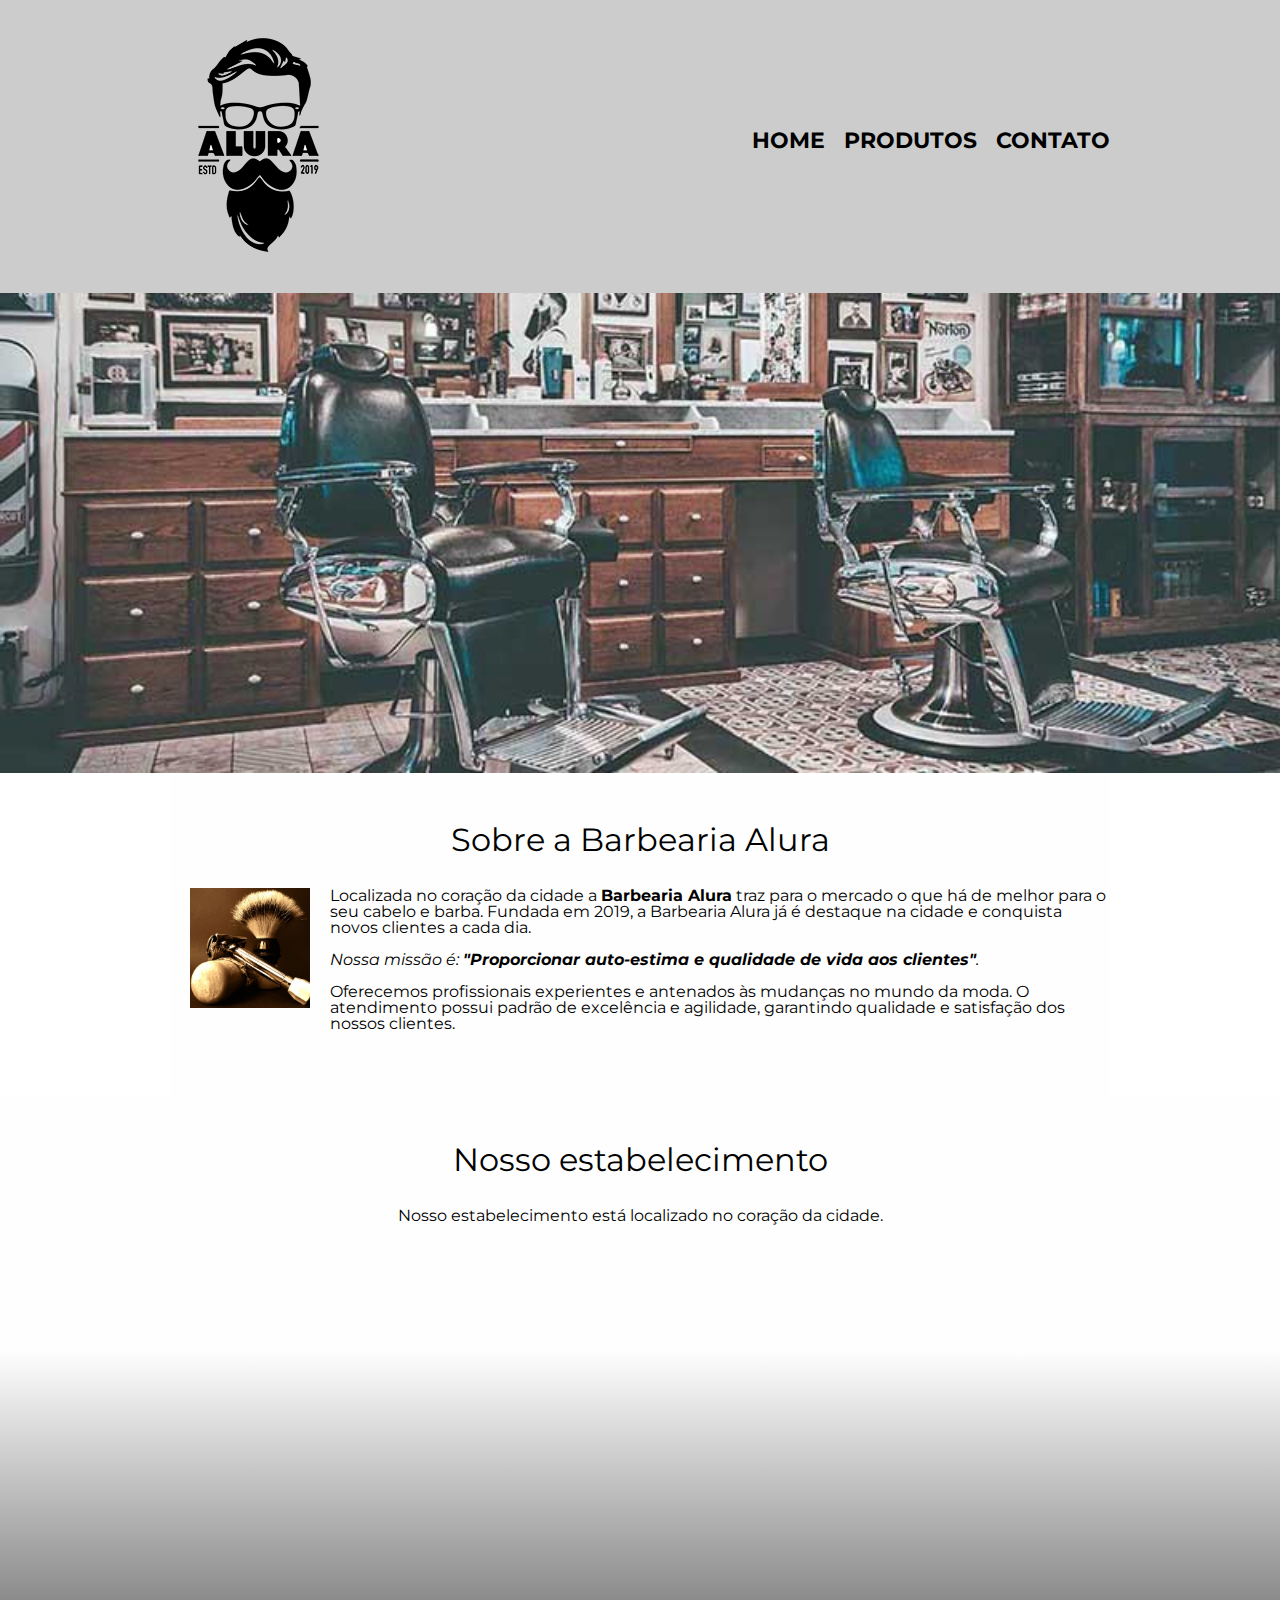
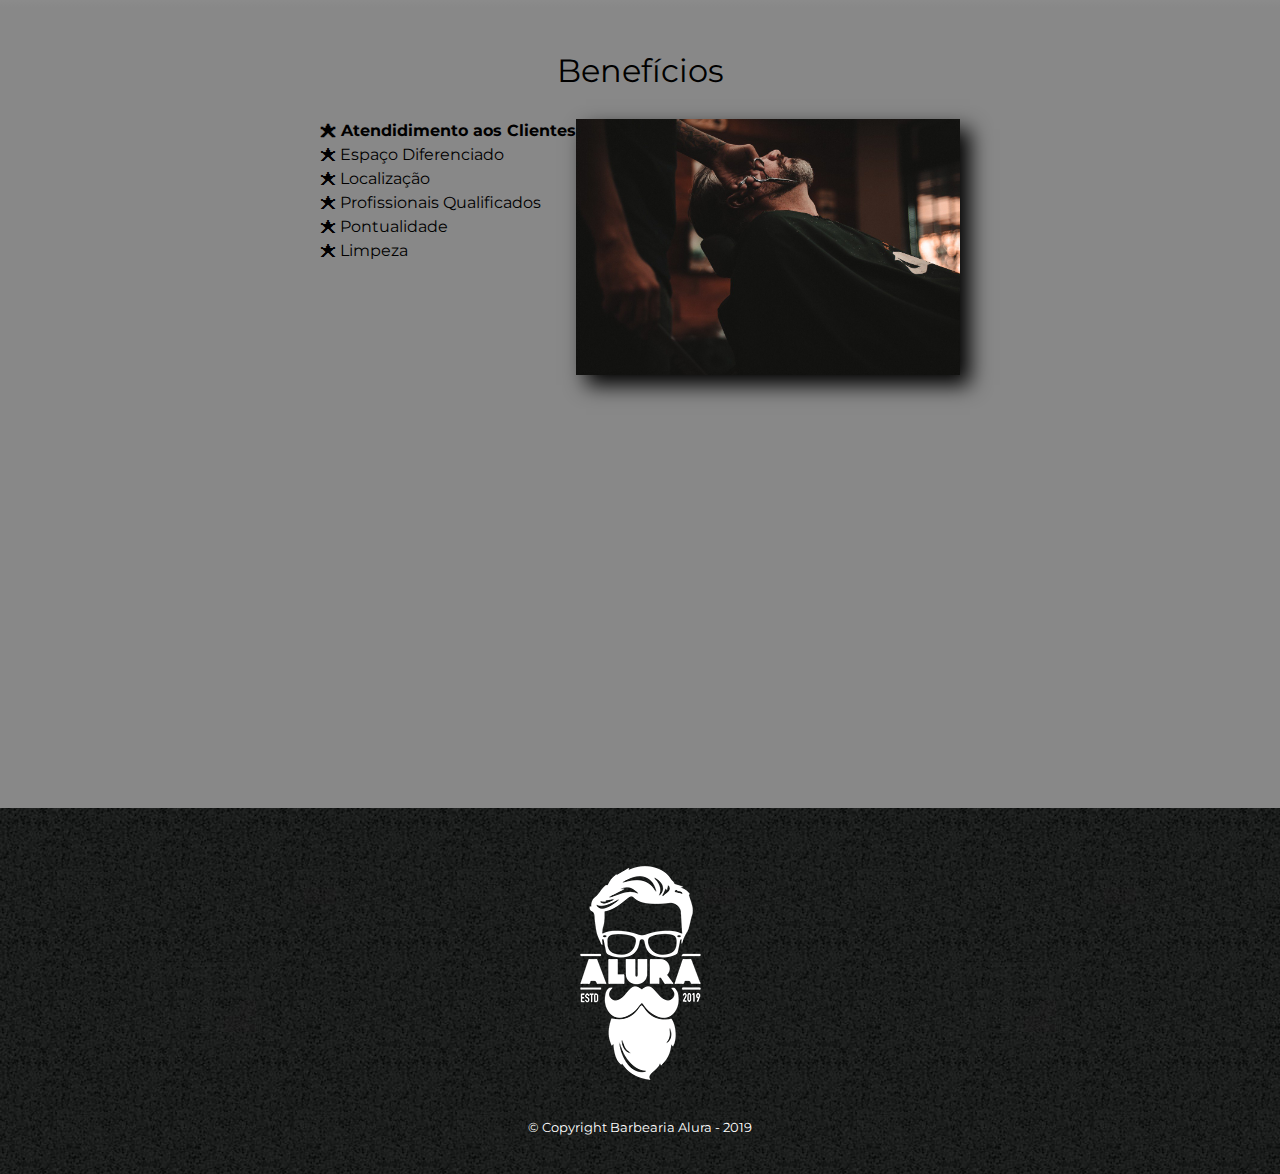
<file: index.html>
<!DOCTYPE html>
<html lang="pt-br">
    <head>
        <meta charset="UTF-8">
        <meta name="viewport" content="width=device-width">
        <link rel="stylesheet" href="reset.css">
        <link rel="stylesheet" href="style.css">
        <link rel="preconnect" href="https://fonts.googleapis.com">
        <link rel="preconnect" href="https://fonts.gstatic.com" crossorigin>
        <link href="https://fonts.googleapis.com/css2?family=Montserrat&display=swap" rel="stylesheet">

        <title>
            Barbearia Alura
        </title>
    </head>
    <body>
        <header>
            <div class="caixa">
                <h1>
                    <img src="img/produtos/logo.png">
                </h1>
                <nav>
                    <ul>
                        <li><a href="index.html">Home</a></li>
                        <li><a href="produtos.html">Produtos</a></li>
                        <li><a href="contato.html">Contato</a></li>
                    </ul>
                </nav>
            </div>
        </header>

        <img class="banner" src="img/index/banner.jpg">

        <main>
            <section class="principal">
                <h2 class="titulo-principal">Sobre a Barbearia Alura
                </h2>

                <img class="utensilios" src="img/index/utensilios.jpg" alt="Utensílios de um barbeiro.">
                
                <p>Localizada no coração da cidade a <strong>Barbearia Alura</strong> traz para o mercado o que há de melhor para o seu cabelo e barba. Fundada em 2019, a Barbearia Alura já é destaque na cidade e conquista novos clientes a cada dia.</p>
                
                <p id="missao"><em>Nossa missão é: <strong>"Proporcionar auto-estima e qualidade de vida aos clientes"</strong>.</em></p>
                
                <p>Oferecemos profissionais experientes e antenados às mudanças no mundo da moda. O atendimento possui padrão de excelência e agilidade, garantindo qualidade e satisfação dos nossos clientes.</p>
            </section>

            <section class="mapa">
                <h3 class="titulo-principal">
                    Nosso estabelecimento
                </h3>
                
                <p>
                    Nosso estabelecimento está localizado no coração da cidade.
                </p>

                <div class="mapa-conteudo">
                    <iframe src="https://www.google.com/maps/embed?pb=!1m18!1m12!1m3!1d3656.4499774685746!2d-46.63452594890778!3d-23.58818986839463!2m3!1f0!2f0!3f0!3m2!1i1024!2i768!4f13.1!3m3!1m2!1s0x94ce5a2b2ed7f3a1%3A0xab35da2f5ca62674!2sCaelum%20-%20Escola%20de%20Tecnologia!5e0!3m2!1spt-BR!2sbr!4v1664290858787!5m2!1spt-BR!2sbr" width="100%" height="300" style="border:0;" allowfullscreen="" loading="lazy" referrerpolicy="no-referrer-when-downgrade">
                    </iframe>
                </div>
            </section>

            <section class="beneficios">
                <h3 class="titulo-principal">
                    Benefícios
                </h3>

                <div class="conteudo-beneficios">
                    <ul class="lista-beneficios">
                        <li class="itens">Atendidimento aos Clientes</li>
                        <li class="itens">Espaço Diferenciado</li>
                        <li class="itens">Localização</li>
                        <li class="itens">Profissionais Qualificados</li>
                        <li class="itens">Pontualidade</li>
                        <li class="itens">Limpeza</li>
                    </ul><img class="imagem-beneficios" src="img/index/beneficios.jpg">
                </div>

                <div class="video">
                    <iframe width="100%" height="315" src="https://www.youtube.com/embed/8pWtdanVz3I" title="YouTube video player" frameborder="0" allow="accelerometer; autoplay; clipboard-write; encrypted-media; gyroscope; picture-in-picture" allowfullscreen>
                    </iframe>
                </div>
            </section>
        </main>

        <footer>
            <img src="img/produtos/logo-branco.png">
            <p class="copyright">
                	&copy; Copyright Barbearia Alura - 2019
            </p>
        </footer>
    </body>
</html>
</file>
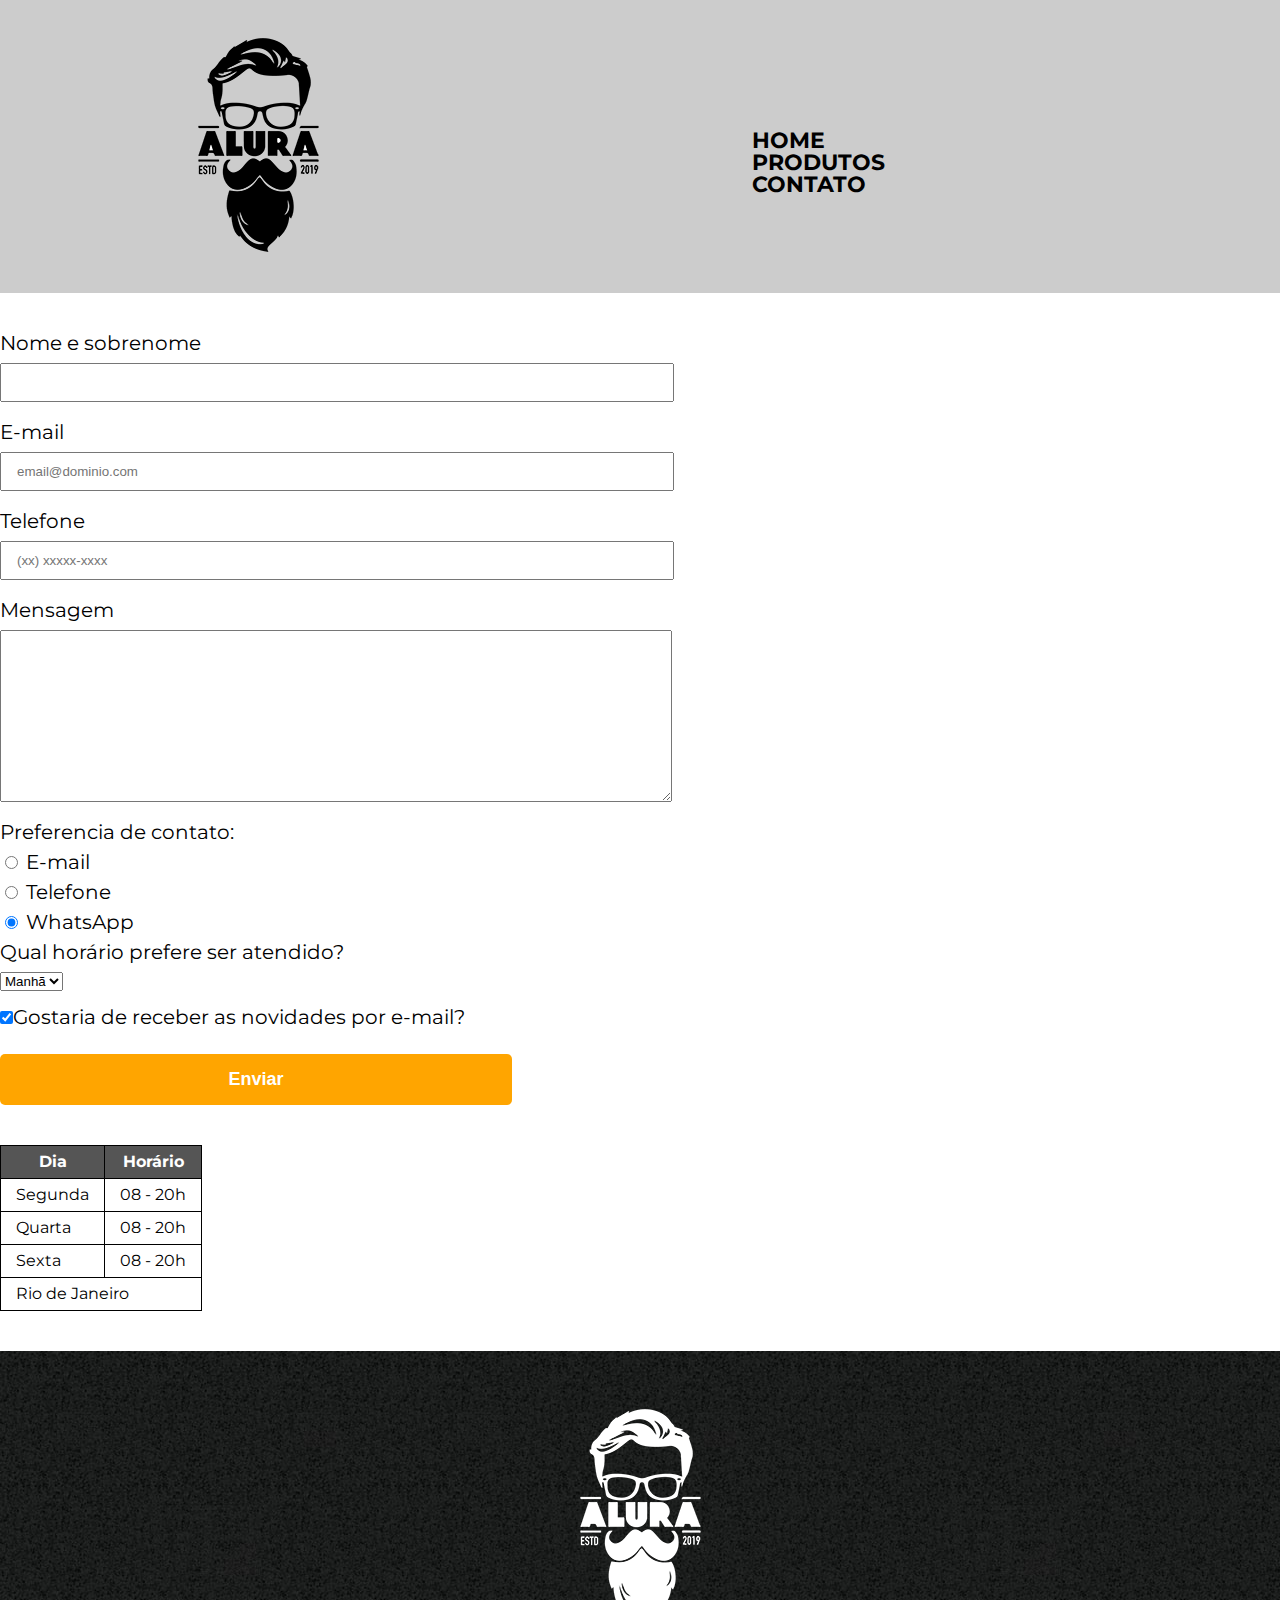
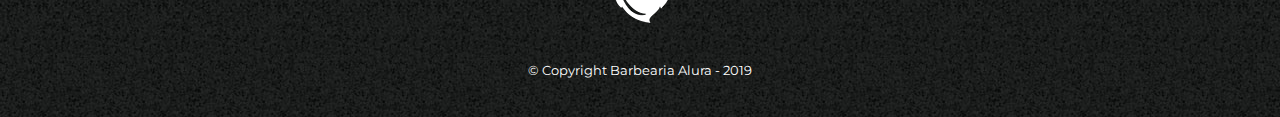
<file: contato.html>
<!DOCTYPE html>
<html lang="pt-br">
    <head>
        <meta charset="UTF-8">
        <meta name="viewport" content="width=device-width">
        <link rel="stylesheet" href="reset.css">
        <link rel="stylesheet" href="style.css">
        <link rel="preconnect" href="https://fonts.googleapis.com">
        <link rel="preconnect" href="https://fonts.gstatic.com" crossorigin>
        <link href="https://fonts.googleapis.com/css2?family=Montserrat&display=swap" rel="stylesheet">
        <link rel="stylesheet" href="style-home.css">
        
        <title>
            Contato - Barbearia Alura
        </title>
    </head>
    <body>
        <header>
            <div class="caixa">
                <h1>
                    <img src="img/produtos/logo.png" alt="Logo da Barbearia Alura">
                </h1>
                <nav>
                    <ul>
                        <li><a href="index.html">Home</a></li>
                        <li><a href="produtos.html">Produtos</a></li>
                        <li><a href="contato.html">Contato</a></li>
                    </ul>
                </nav>
            </div>
        </header>
        <main>
            <form>
                <label for="nomeSobrenome">Nome e sobrenome</label>
                <input type="text" id="nomeSobrenome" class="input-padrao" required>

                <label for="email">E-mail</label>
                <input type="email" id="email" class="input-padrao" placeholder="email@dominio.com" required>

                <label for="telefone">Telefone</label>
                <input type="tel" id="telefone" class="input-padrao" placeholder="(xx) xxxxx-xxxx" required>

                <label for="mensagem">Mensagem</label>
                <textarea cols="50" rows="10" id="mensagem" class="input-padrao" placeholder="Digite aqui o seu comentário" required>
                </textarea>

                <fieldset>
                    <legend>Preferencia de contato:</legend>
                    <label for="radio-email">
                        <input type="radio" name="contato" value="email" id="radio-email">
                        E-mail
                    </label>

                    <label for="radio-telefone">
                        <input type="radio" name="contato" value="telefone" id="radio-telefone">
                        Telefone
                    </label>                    

                    <label for="radio-whatsapp">
                        <input type="radio" name="contato" value="whatsapp" id="radio-whatsapp" checked>
                        WhatsApp
                    </label>
                </fieldset>

                <fieldset>
                    <legend>Qual horário prefere ser atendido?</legend>
                    <select>
                        <option>Manhã</option>
                        <option>Tarde</option>
                        <option>Noite</option>
                    </select>
                </fieldset>

                <label><input type="checkbox" class="checkbox" checked>Gostaria de receber as novidades por e-mail?</label>

                <input type="submit" value="Enviar" class="enviar">
            </form>
            <table>
                <thead>
                    <tr>
                        <th>Dia</th>
                        <th>Horário</th>
                    </tr>
                </thead>
                <tbody>
                    <tr>
                        <td>Segunda</td>
                        <td>08 - 20h</td>
                    </tr>
                    <tr>
                        <td>Quarta</td>
                        <td>08 - 20h</td>
                    </tr>
                    <tr>
                        <td>Sexta</td>
                        <td>08 - 20h</td>
                    </tr>
                    <tr>
                        <td colspan="5">Rio de Janeiro</td>
                    </tr>
                </tbody>
            </table>
        </main>
        <footer>
            <img src="img/produtos/logo-branco.png" alt="Logo da Barbearia Alura">
            <p class="copyright">
                	&copy; Copyright Barbearia Alura - 2019
            </p>
        </footer>
    </body>
</html>
</file>
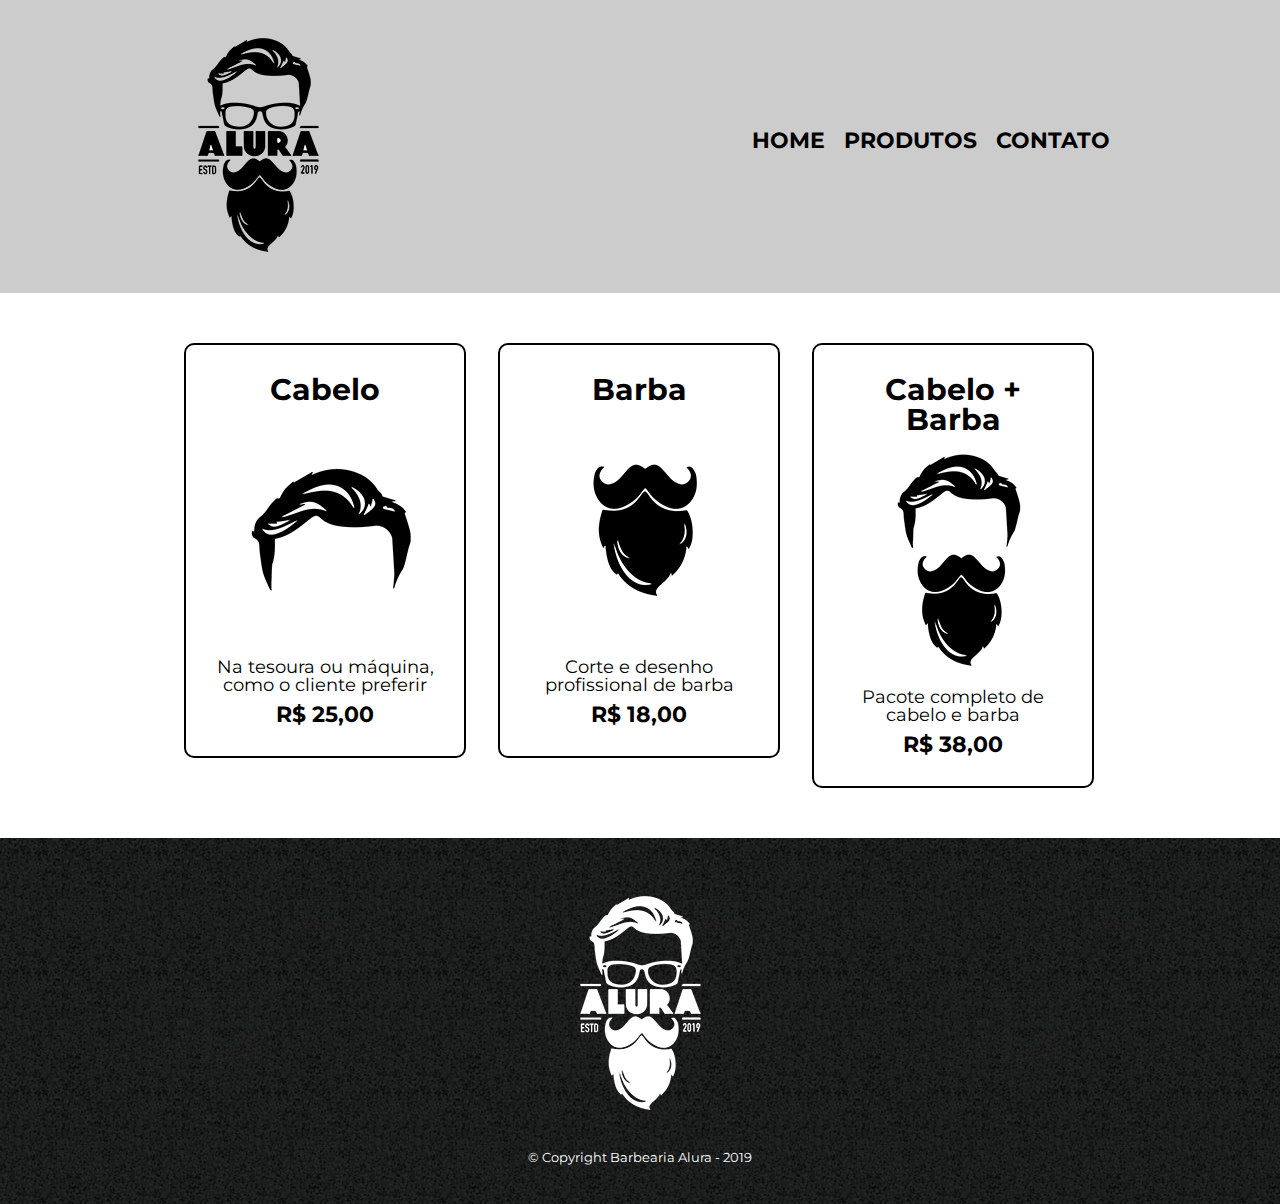
<file: produtos.html>
<!DOCTYPE html>
<html lang="pt-br">
    <head>
        <meta charset="UTF-8">
        <meta name="viewport" content="width=device-width">
        <link rel="stylesheet" href="reset.css">
        <link rel="stylesheet" href="style.css">
        <link rel="preconnect" href="https://fonts.googleapis.com">
        <link rel="preconnect" href="https://fonts.gstatic.com" crossorigin>
        <link href="https://fonts.googleapis.com/css2?family=Montserrat&display=swap" rel="stylesheet">
        
        <title>
            Produtos - Barbearia Alura
        </title>
    </head>
    <body>
        <header>
            <div class="caixa">
                <h1>
                    <img src="img/produtos/logo.png">
                </h1>
                <nav>
                    <ul>
                        <li><a href="index.html">Home</a></li>
                        <li><a href="produtos.html">Produtos</a></li>
                        <li><a href="contato.html">Contato</a></li>
                    </ul>
                </nav>
            </div>
        </header>

        <main>
            <ul class="produtos">
                <li>
                    <h2>Cabelo</h2>
                    <img src="img/produtos/cabelo.jpg">
                    <p class="produto-descrição">Na tesoura ou máquina, como o cliente preferir</p>
                    <p class="produto-preço">R$ 25,00</p>
                </li>
                <li>
                    <h2>Barba</h2>
                    <img src="img/produtos/barba.jpg">
                    <p class="produto-descrição">Corte e desenho profissional de barba</p>
                    <p class="produto-preço">R$ 18,00</p>
                </li>
                <li>
                    <h2>Cabelo + Barba</h2>
                    <img src="img/produtos/cabelo+barba.jpg">
                    <p class="produto-descrição">Pacote completo de cabelo e barba</p>
                    <p class="produto-preço">R$ 38,00</p>
                </li>
            </ul>
        </main>

        <footer>
            <img src="img/produtos/logo-branco.png">
            <p class="copyright">
                	&copy; Copyright Barbearia Alura - 2019
            </p>
        </footer>
    </body>
</html>
</file>
<file: style.css>
body {
    font-family: 'Montserrat', sans-serif;
}

header {
    background-color: #CCCCCC;
    padding: 20px 0;
}

.caixa {
    position: relative;
    width: 940px;
    margin: 0 auto;
}

nav {
    position: absolute;
    top: 110px;
    right: 0;
}

nav li {
    display: inline;
    margin: 0 0 0 15px;
}

nav a {
    text-transform: uppercase;
    color: #000000;
    font-weight: bold;
    font-size: 22px;
    text-decoration: none;
}

nav a:hover {
    color: #C78C19;
    text-decoration: underline;
}

.produtos {
    width: 940px;
    margin: 0 auto;
    padding: 50px 0;
}

.produtos li {
    display: inline-block;
    text-align: center;
    width: 30%;
    vertical-align: top;
    margin: 0 1.5%;
    padding: 30px 20px;
    box-sizing: border-box;
    border: 2px solid #000000;
    border-radius: 10px;
}

.produtos li:hover {
    border-color: #C78C19;
}

.produtos li:active {
    border-color: #088C19;
}

.produtos li:hover h2 {
    font-size: 35px;
}

.produtos h2 {
    font-size: 30px;
    font-weight: bold;
}

.produto-descrição {
    font-size: 18px;
}

.produto-preço {
    font-size: 22px;
    font-weight: bold;
    margin: 10px 0 0;
}

/* main {
    
} */

form {
    margin: 40px 0;
}

form label, form legend {
    display: block;
    font-size: 20px;
    margin: 0 0 10px;
}

.input-padrao {
    display: block;
    margin: 0 0 20px;
    padding: 10px 15px;
    width: 50%;
}

.checkbox {
    margin: 20px 0;
}

.enviar {
    width: 40%;
    padding: 15px 0;
    background-color: orange;
    color: #FFFFFF;
    font-weight: bold;
    font-size: 18px;
    border: none;
    border-radius: 5px;
    transition: 0.5s all;
    cursor: pointer;
}

.enviar:hover {
    background-color: red;
    transform: scale(1.2);
}

table {
    margin: 20px 0 40px;
}

thead {
    background-color: #555555;
    color: white;
    font-weight: bold;
}

td, th {
    border: 1px solid black;
    padding: 8px 15px;
}

footer {
    text-align: center;
    background-image: url(img/produtos/bg.jpg);
    padding: 40px 0;
}

.copyright {
    color: #FFFFFF;
    font-size: 13px;
    margin-top: 20px;
}

/* CSS da Página INICIAL */
.banner {
    width: 100%;
    transition: 400ms;
}

.banner:hover {
    opacity: 0.5;
}

.titulo-principal {
    text-align: center;
    font-size: 2em;
    margin: 0 0 1em;
    clear: left;
    transition: 400ms;
}

.titulo-principal:hover {
    color: rgba(0, 0, 0, 0.5);
}

.principal {
    padding: 3em 0;
    background: #FEFEFE;
    width: 940px;
    margin: 0 auto;
}

.principal p {
    margin: 0 0 1em;
}

.principal strong {
    font-weight: bold;
}

.principal em {
    font-style: italic;
}

.conteudo-beneficios {
    width: 640px;
    margin: 0 auto;
}

.lista-beneficios {
    width: 40%;
    display: inline-block;
    vertical-align: top;
}

.itens {
    line-height: 1.5;
}

.itens:first-child {
    font-weight: bold;
}

.imagem-beneficios {
    width: 60%;
    opacity: 1;
    transition: 400ms;
    box-shadow: 10px 10px 20px #000000
}

.imagem-beneficios:hover {
    opacity: 50%;
}

.itens:before {
    content: "🟊 ";
}

.utensilios {
    width: 120px;
    float: left;
    margin: 0 20px 20px;
}

.mapa {
    padding: 3em 0;
    background: linear-gradient(#FEFEFE 50%,#888888);
}

.mapa-conteudo {
    width: 940px;
    margin: 0 auto;
}

.mapa p {
    margin: 0 0 2em;
    text-align: center;
}

.beneficios {
    padding: 3em 0;
    background: #888888;
}

.video {
    width: 560px;
    margin: 2em auto;
}


@media screen and (max-width: 480px) {
    .caixa, .principal, .conteudo-beneficios, .mapa-conteudo, .video, .produtos {
        width: auto;
    }

    h1 {
        text-align: center;
    }
    
    nav {
        position: static;
        text-align: center;
        width: 100%;
    }

    nav li {
        margin: 0 10px;
    }

    .lista-beneficios {
        width: 100%;
    }

    .imagem-beneficios {
        width: 80%;
        margin: 2em 0 3em 10%;
    }

    .produtos li {
        display: block;
        width: 80%;
        margin: 0 0 10% 10%;
    }

    form {
        margin: 10% 10%;
    }

    main table {
        width: 80%;
        margin: 0 10% 10% 10%;
    }
    
    tbody tr {
        text-align: center;
    }
}
</file>
<file: style-home.css>
.titulo-principal {
    padding-left: 20px;
}

#banner {
    width: 100%
}

.principal {
    background-color: #CCCCCC;
    padding: 30px;
}

.titulo-centralizado {
    text-align: center;
}

p {
    text-align: center;    
}

#missao {
    font-size: 20px;
}

em strong {
    color: red;
}

.beneficios {
    background-color: #FFFFFF;
    padding: 20px;
}

.itens {
    font-style: italic;

}

ul {
    display: inline-block;
    vertical-align: top;
    width: 20%;
    margin-right: 15%;
}

.imagembeneficios {
    width: 50%;
}
</file>
